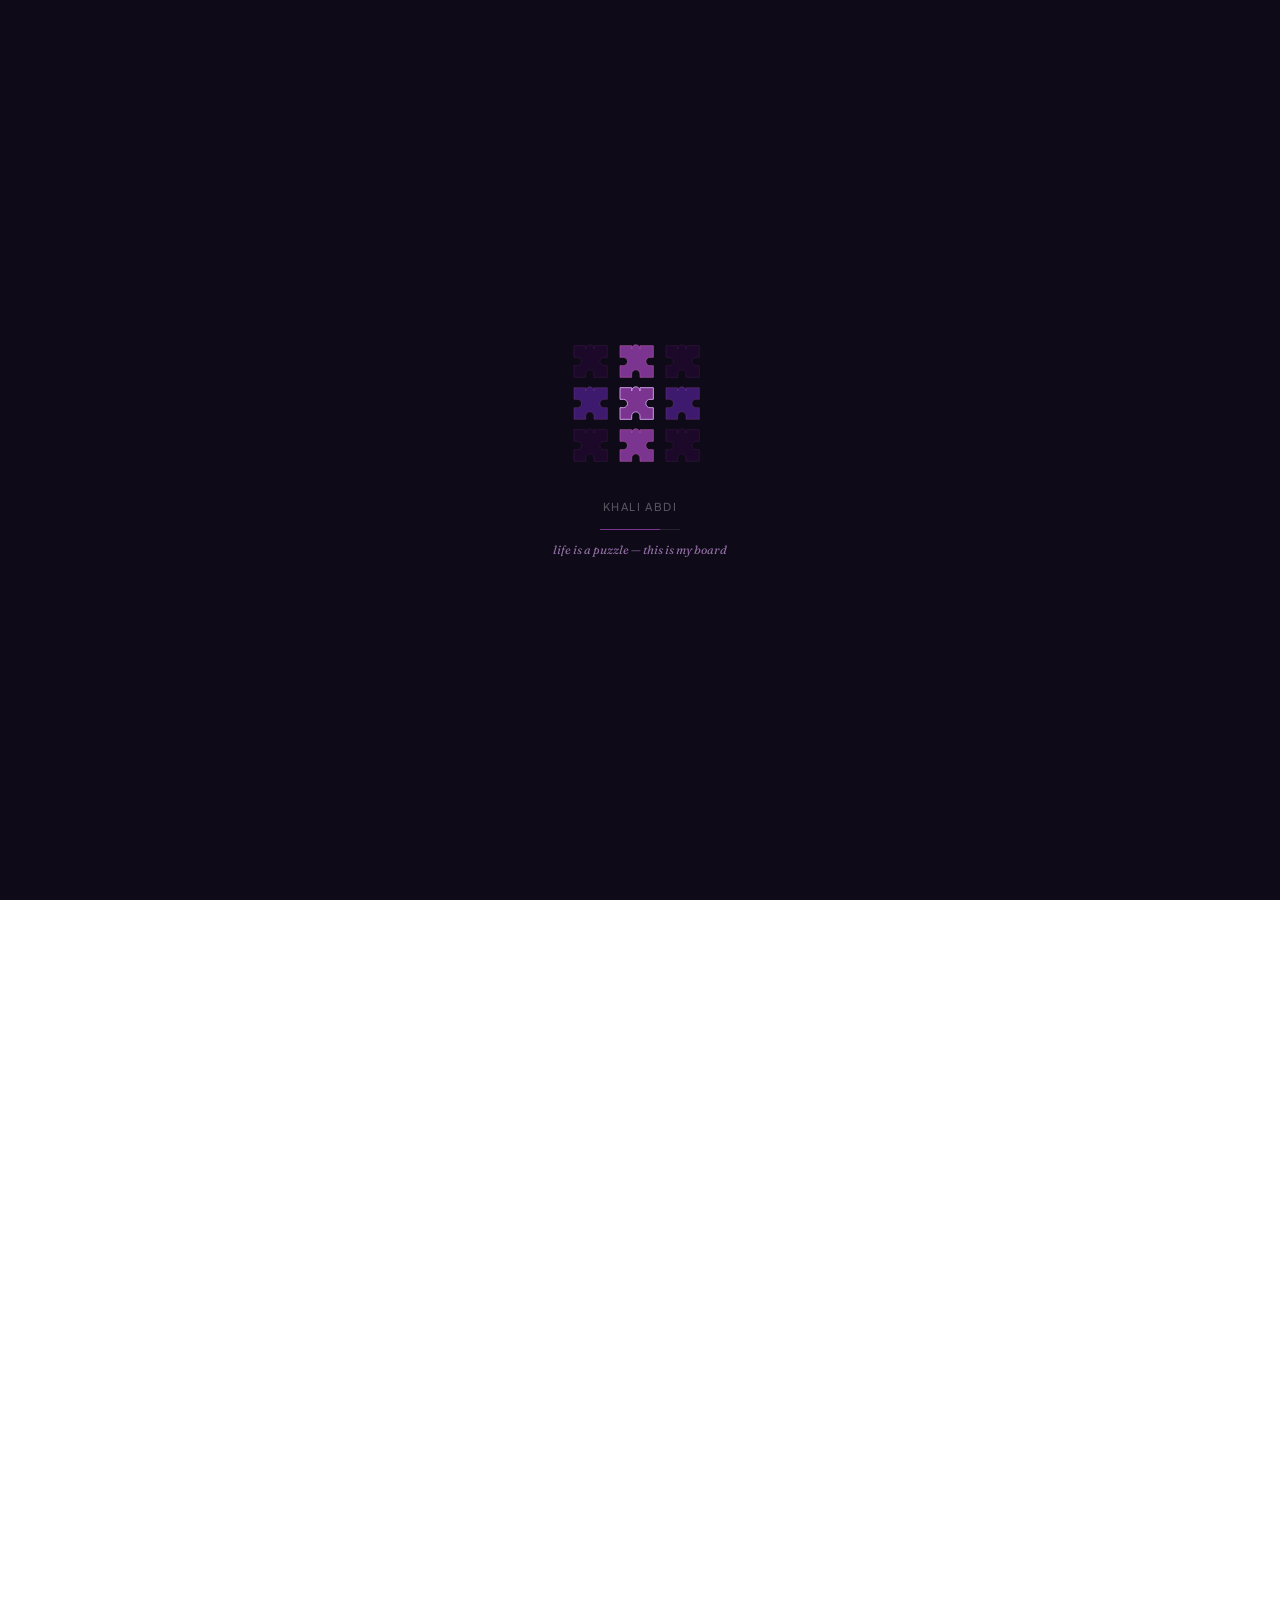
<file: index.html>
<!DOCTYPE html>
<html lang="en">
<head>
  <meta charset="UTF-8" />
  <meta name="viewport" content="width=device-width, initial-scale=1.0" />
  <title>Khali Abdi — Human Factors Researcher</title>
  <meta name="description" content="Khali Abdi is a human factors researcher focused on accessibility and equity in health technology." />
  <link rel="preconnect" href="https://fonts.googleapis.com" />
  <link rel="preconnect" href="https://fonts.gstatic.com" crossorigin />
  <link rel="stylesheet" href="css/style.css" />
</head>
<body>

  <div id="loader">
    <div id="loader-pieces">
      <div class="lp" style="animation-delay:0.0s"><svg viewBox="0 0 52 48" fill="none"><path d="M2 2h14v4a5 5 0 0 1 10 0V2h16v14h-4a5 5 0 0 0 0 10h4v14H26v-4a5 5 0 0 0-10 0v4H2V26h4a5 5 0 0 0 0-10H2Z" fill="#1C0828" stroke="rgba(123,52,144,0.3)" stroke-width="0.8"/></svg></div>
      <div class="lp" style="animation-delay:0.1s"><svg viewBox="0 0 52 48" fill="none"><path d="M2 2h14v4a5 5 0 0 1 10 0V2h16v14h-4a5 5 0 0 0 0 10h4v14H26v-4a5 5 0 0 0-10 0v4H2V26h4a5 5 0 0 0 0-10H2Z" fill="#7B3490" stroke="#A855A0" stroke-width="0.8"/></svg></div>
      <div class="lp" style="animation-delay:0.2s"><svg viewBox="0 0 52 48" fill="none"><path d="M2 2h14v4a5 5 0 0 1 10 0V2h16v14h-4a5 5 0 0 0 0 10h4v14H26v-4a5 5 0 0 0-10 0v4H2V26h4a5 5 0 0 0 0-10H2Z" fill="#1C0828" stroke="rgba(123,52,144,0.3)" stroke-width="0.8"/></svg></div>
      <div class="lp" style="animation-delay:0.3s"><svg viewBox="0 0 52 48" fill="none"><path d="M2 2h14v4a5 5 0 0 1 10 0V2h16v14h-4a5 5 0 0 0 0 10h4v14H26v-4a5 5 0 0 0-10 0v4H2V26h4a5 5 0 0 0 0-10H2Z" fill="#3D1A6E" stroke="rgba(168,85,160,0.4)" stroke-width="0.8"/></svg></div>
      <div class="lp" style="animation-delay:0.4s"><svg viewBox="0 0 52 48" fill="none"><path d="M2 2h14v4a5 5 0 0 1 10 0V2h16v14h-4a5 5 0 0 0 0 10h4v14H26v-4a5 5 0 0 0-10 0v4H2V26h4a5 5 0 0 0 0-10H2Z" fill="#7B3490" stroke="#C89AE0" stroke-width="1.2"/></svg></div>
      <div class="lp" style="animation-delay:0.5s"><svg viewBox="0 0 52 48" fill="none"><path d="M2 2h14v4a5 5 0 0 1 10 0V2h16v14h-4a5 5 0 0 0 0 10h4v14H26v-4a5 5 0 0 0-10 0v4H2V26h4a5 5 0 0 0 0-10H2Z" fill="#3D1A6E" stroke="rgba(168,85,160,0.4)" stroke-width="0.8"/></svg></div>
      <div class="lp" style="animation-delay:0.6s"><svg viewBox="0 0 52 48" fill="none"><path d="M2 2h14v4a5 5 0 0 1 10 0V2h16v14h-4a5 5 0 0 0 0 10h4v14H26v-4a5 5 0 0 0-10 0v4H2V26h4a5 5 0 0 0 0-10H2Z" fill="#1C0828" stroke="rgba(123,52,144,0.3)" stroke-width="0.8"/></svg></div>
      <div class="lp" style="animation-delay:0.7s"><svg viewBox="0 0 52 48" fill="none"><path d="M2 2h14v4a5 5 0 0 1 10 0V2h16v14h-4a5 5 0 0 0 0 10h4v14H26v-4a5 5 0 0 0-10 0v4H2V26h4a5 5 0 0 0 0-10H2Z" fill="#7B3490" stroke="#A855A0" stroke-width="0.8"/></svg></div>
      <div class="lp" style="animation-delay:0.8s"><svg viewBox="0 0 52 48" fill="none"><path d="M2 2h14v4a5 5 0 0 1 10 0V2h16v14h-4a5 5 0 0 0 0 10h4v14H26v-4a5 5 0 0 0-10 0v4H2V26h4a5 5 0 0 0 0-10H2Z" fill="#1C0828" stroke="rgba(123,52,144,0.3)" stroke-width="0.8"/></svg></div>
    </div>
    <div id="loader-name">Khali Abdi</div>
    <div id="loader-bar-wrap"><div id="loader-bar"></div></div>
    <div id="loader-tagline">life is a puzzle — this is my board</div>
  </div>

  <div id="page-body">

    <header id="nav">
      <a href="#top" id="nav-name">Khali Abdi</a>
      <button id="nav-toggle" aria-label="Toggle menu" aria-expanded="false">Menu</button>
      <nav id="nav-links" aria-label="Main navigation">
        <a href="#work" class="nav-link">Work</a>
        <a href="#resume" class="nav-link">Resume</a>
        <a href="#contact" class="nav-link">Contact</a>
      </nav>
    </header>

    <section id="hero" aria-label="Introduction">
      <div id="hero-grid">
        <div id="hero-text">
          <h1 id="hero-title">Hi, I'm Khali.</h1>
          <p class="hero-bio">
            I want to make healthcare more accessible, and use that to change what's possible in someone's
            life. I'm fascinated by why technology built to help so often goes unused, and I want my
            research to shape policy so those solutions can actually reach everyone, no matter where they
            live, what they can read, or what they can afford.
          </p>
          <div id="hero-btns">
            <a href="#work" class="btn-primary">See my work</a>
            <a href="#contact" class="link-quiet">Get in touch</a>
          </div>
        </div>
        <div id="hero-headshot"><img src="assets/khali-headshot.jpg" alt="Khali Abdi headshot" /></div>
      </div>
    </section>

    <section id="work" aria-label="Selected work">
      <h2 class="work-heading">Selected work</h2>
      <p class="work-intro">Three projects that shaped how I think about designing for people under strain.</p>

      <div class="proj-list">

        <a href="case-studies/mea.html" class="proj-row">
          <p class="proj-role">Co-founder &amp; Product Lead</p>
          <h3 class="proj-title">Mea — peer support for postpartum mental health</h3>
          <p class="proj-sub">
            A digital platform pairing peer connection, emotion tracking, and a personalized care guide for
            postpartum parents. Selected for the University of Waterloo's Velocity Summer Incubator; the
            roadmap was shaped by 1,000+ survey views and 20+ interviews with healthcare experts and
            target users.
          </p>
          <div class="proj-tags">
            <span class="tag">Product strategy</span>
            <span class="tag">Customer discovery</span>
            <span class="tag">Digital health</span>
          </div>
        </a>

        <a href="case-studies/hydrogel.html" class="proj-row">
          <p class="proj-role">Final Year Capstone, University of Waterloo</p>
          <h3 class="proj-title">Oxygen-releasing hydrogel for diabetic wounds</h3>
          <p class="proj-sub">
            Designed and fabricated a hydrogel using thiolated gelatin and calcium peroxide to support
            diabetic wound healing. Optimized the formulation through iterative testing and pulse oximetry
            measurements, sustaining roughly 86% peak oxygen levels over several hours.
          </p>
          <div class="proj-tags">
            <span class="tag">Materials design</span>
            <span class="tag">Iterative testing</span>
            <span class="tag">Healthcare</span>
          </div>
        </a>

        <a href="case-studies/syde-548.html" class="proj-row">
          <p class="proj-role">SYDE 548, User Research Portfolio</p>
          <h3 class="proj-title">Redesigning course selection for cognitive load</h3>
          <p class="proj-sub">
            A research portfolio on UWaterloo's engineering course-selection process. Built proto-personas
            for neurodivergent and international students, ran love-letter/break-up-letter and journey-mapping
            sessions, and used heuristic evaluation to trace how a fragmented toolset overwhelms students
            during selection.
          </p>
          <div class="proj-tags">
            <span class="tag">Qualitative research</span>
            <span class="tag">Journey mapping</span>
            <span class="tag">Heuristic evaluation</span>
          </div>
        </a>

      </div>
    </section>

    <section id="resume" aria-label="Resume">
      <div class="resume-head">
        <h2 class="work-heading" style="margin-bottom:0">Resume</h2>
        <a href="assets/khadija-abdi-resume.pdf" class="btn-outline" target="_blank">Download PDF ↓</a>
      </div>

      <div class="resume-block">
        <p class="resume-block-label">Education</p>

        <div class="resume-entry">
          <div class="resume-row">
            <span class="resume-role">MS, Human-Environment Relations — Environmental Psychology and Human Factors</span>
            <span class="resume-dates">May 2028</span>
          </div>
          <p class="resume-org">Cornell University, Ithaca, NY</p>
          <ul class="resume-bullets">
            <li>Research focus: Equity in health sensor design (cross-skin-tone accuracy) and user trust in health technology
            <li>Relevant coursework: Human Factors & Inclusive Design, Applied Ergonomic Methods, Research Methods, AI Embodiment & Design, Quantitative Methods I</li>
          </ul>
        </div>

        <div class="resume-entry">
          <div class="resume-row">
            <span class="resume-role">BASc, Chemical Engineering, Honours, Co-operative Program</span>
            <span class="resume-dates">May 2025</span>
          </div>
          <p class="resume-org">University of Waterloo, Waterloo, ON</p>
          <ul class="resume-bullets">
            <li>Roy Duxbury Award for Leadership (2025); Chemical Engineering 4th Year Design Award (2025); Collective Movement Award for Community Leadership (2025); Engineering Society Leadership Excellence Award (2024)</li>
            <li>Relevant coursework: User Centered Design Methods, Process Data Analysis, Computer Literacy and Programming for Chemical Engineers</li>
          </ul>
        </div>
      </div>

      <div class="resume-block">
        <p class="resume-block-label">Experience</p>

        <div class="resume-entry">
          <div class="resume-row">
            <span class="resume-role">Graduate Research Assistant</span>
            <span class="resume-dates">September 2026 – Present</span>
          </div>
          <p class="resume-org">Design + Augmented Intelligence Lab (DAIL), Cornell University, Ithaca, NY</p>
          <ul class="resume-bullets">
            <li>Joined DAIL to research how older adults navigate and respond to built and virtual environments using AR/VR and biometric sensing.</li>
          </ul>
        </div>

        <div class="resume-entry">
          <div class="resume-row">
            <span class="resume-role">User Experience Researcher</span>
            <span class="resume-dates">Aug 2025 – Present</span>
          </div>
          <p class="resume-org">Allshores Limited, Toronto, ON</p>
          <ul class="resume-bullets">
            <li>Mapped end-to-end workflows for 3 patient and provider audiences, uncovering 10+ pain points that informed feature prioritization for health-related services.</li>
            <li>Collaborated with Insights and Product teams to design and implement 5 feedback collection methods, strengthening alignment across stakeholders.</li>
            <li>Synthesized findings into 5 user personas and early Jobs To Be Done (JTBD) frameworks, delivering strategic insights that guided product roadmap decisions.</li>
          </ul>
        </div>

        <div class="resume-entry">
          <div class="resume-row">
            <span class="resume-role">Co-Founder &amp; Product Lead</span>
            <span class="resume-dates">Oct 2024 – June 2026</span>
          </div>
          <p class="resume-org">Mea (formerly Hera), Waterloo, ON</p>
          <ul class="resume-bullets">
            <li>Built a digital support platform that addresses postpartum mental health through peer connection, emotion tracking, and a personalized care guide.</li>
            <li>Selected for the University of Waterloo's Velocity Summer Incubator, receiving venture funding, mentorship, and dedicated product development support.</li>
            <li>Led customer discovery and product validation through 1,000+ survey views and 20+ interviews with healthcare experts and target users, refining the roadmap through strategic mentorship and early advisor engagement.</li>
          </ul>
        </div>

        <div class="resume-entry">
          <div class="resume-row">
            <span class="resume-role">Associate Product Management Intern</span>
            <span class="resume-dates">Jan 2024 – Aug 2024</span>
          </div>
          <p class="resume-org">The Argus Group, Hamilton, Bermuda</p>
          <ul class="resume-bullets">
            <li>Owned and conducted usability tests with 10 participants, extracting 12 actionable insights that improved the health benefits tool's navigation efficiency by reducing user navigation time by 20%.</li>
            <li>Designed an MVP roadmap, securing $100,000 in funding, streamlining the online booking process and consolidating practice sites.</li>
            <li>Enabled cross-regional executive decision-making by developing a Power BI dashboard visualizing customer insights for 6 user segments, reducing data retrieval time by 40%.</li>
            <li>Addressed customer concerns regarding rising insurance premiums by optimizing digital channels, increasing user satisfaction by 5% as measured by CSAT scores.</li>
          </ul>
        </div>

        <div class="resume-entry">
          <div class="resume-row">
            <span class="resume-role">Innovation Consultant Intern</span>
            <span class="resume-dates">Jan 2023 – Apr 2023</span>
          </div>
          <p class="resume-org">The Argus Group, Hamilton, Bermuda</p>
          <ul class="resume-bullets">
            <li>Conducted 20+ user interviews and 5 audience surveys to identify service lifecycle gaps, leading to an MVP that improved customer retention by 10%.</li>
            <li>Championed a digital tools audit to determine their role in shaping the comprehensive experience management capability; conducted 20+ interviews and evaluated 80+ tools.</li>
            <li>Demonstrated data triangulation by synthesizing surveys, interviews, and observations to analyze CSAT and NPS metrics, providing actionable insights to 35 stakeholders to inform planning for the next fiscal year.</li>
          </ul>
        </div>

        <div class="resume-entry">
          <div class="resume-row">
            <span class="resume-role">Software Engineering Research Assistant</span>
            <span class="resume-dates">May 2022 – Aug 2022</span>
          </div>
          <p class="resume-org">Healthcare Systems RA Inc., Waterloo, ON</p>
          <ul class="resume-bullets">
            <li>Developed 50+ UX/UI pages weekly in Figma, accelerating project kickoff timelines by 15% by incorporating real-time user feedback.</li>
            <li>Created the frontend of CCUS Connect using ReactJS, enabling Canadian industry leaders to track carbon emissions, which supported funding applications for sustainable tax credits.</li>
            <li>Conducted market research on 15+ high-emission companies, shaping a prioritized feature list that increased platform adoption rates by 20%.</li>
          </ul>
        </div>
      </div>

      <div class="resume-block">
        <p class="resume-block-label">Leadership</p>

        <div class="resume-entry">
          <div class="resume-row">
            <span class="resume-role">President</span>
            <span class="resume-dates">Apr 2022 – Jun 2025</span>
          </div>
          <p class="resume-org">National Society of Black Engineers, UWaterloo Chapter, Waterloo, ON</p>
          <ul class="resume-bullets">
            <li>Led chapter mentorship and tutoring initiatives, providing academic support to first and second-year engineering students and partnering with STEMpowered and local high schools to tutor Grade 11 and 12 students in STEM subjects.</li>
            <li>Managed a cross-functional team of 11 executives, growing chapter membership by 30% and strengthening strategic presence within the engineering faculty.</li>
            <li>Secured over $15,000 in sponsorships with industry partners like Google, Bloomberg, NASDAQ, and McKinsey to create events that benefited both the company and chapter objectives.</li>
          </ul>
        </div>
      </div>

      <div class="resume-block" style="margin-bottom:0">
        <p class="resume-block-label">Projects</p>

        <div class="resume-entry">
          <div class="resume-row">
            <span class="resume-role">Oxygen-Releasing Hydrogel for Diabetic Wounds — Final Year Capstone</span>
            <span class="resume-dates">Apr 2025</span>
          </div>
          <ul class="resume-bullets">
            <li>Designed and fabricated an oxygen-releasing hydrogel for diabetic wound healing using thiolated gelatin and calcium peroxide.</li>
            <li>Optimized formulation through iterative testing and pulse oximetry measurements, achieving ~86% peak oxygen levels sustained over several hours.</li>
          </ul>
        </div>

        <div class="resume-entry">
          <div class="resume-row">
            <span class="resume-role">Ava — Recipient, $8,000 Product Scholarship</span>
            <span class="resume-dates">Nov 2023</span>
          </div>
          <ul class="resume-bullets">
            <li>Led the design and development of Ava, a productivity assistant tackling burnout in demanding academic programs, with a functional prototype showcased in presentations and PRDs.</li>
            <li>Conducted 15+ interviews and analyzed 50+ surveys to validate features and refine the design strategy for students.</li>
          </ul>
        </div>
      </div>
    </section>

    <section id="life" aria-label="Beyond work">
      <p class="work-heading" style="margin-bottom:4px">Beyond work</p>
      <p class="work-intro">A few stops from the 6 countries so far, on the way to 15 before 30.</p>
      <div id="life-strip">
        <div class="life-photo"><img src="assets/travel-1.jpg" alt="Travel photo" /></div>
        <div class="life-photo"><img src="assets/travel-2.jpg" alt="Travel photo" /></div>
        <div class="life-photo"><img src="assets/travel-3.jpg" alt="Travel photo" /></div>
        <div class="life-photo"><img src="assets/travel-4.jpg" alt="Travel photo" /></div>
        <div class="life-photo"><img src="assets/travel-5.jpg" alt="Travel photo" /></div>
      </div>
    </section>

    <footer id="contact" aria-label="Contact">
      <div class="contact-inner">
        <h2 class="contact-heading">Open to human factors research and engineering roles.</h2>
        <div class="contact-links">
          <a href="mailto:ka585@cornell.edu" class="contact-link">ka585@cornell.edu</a>
          <a href="https://www.linkedin.com/in/khali-abdi/" class="contact-link" target="_blank" rel="noopener">LinkedIn</a>
          <a href="assets/khadija-abdi-resume.pdf" class="contact-link" target="_blank">Resume</a>
        </div>
        <p class="contact-sub">Cornell MS Human-Environment Relations, Fall 2026.</p>
      </div>
    </footer>

  </div><!-- /#page-body -->

  <script src="js/main.js"></script>
</body>
</html>
</file>
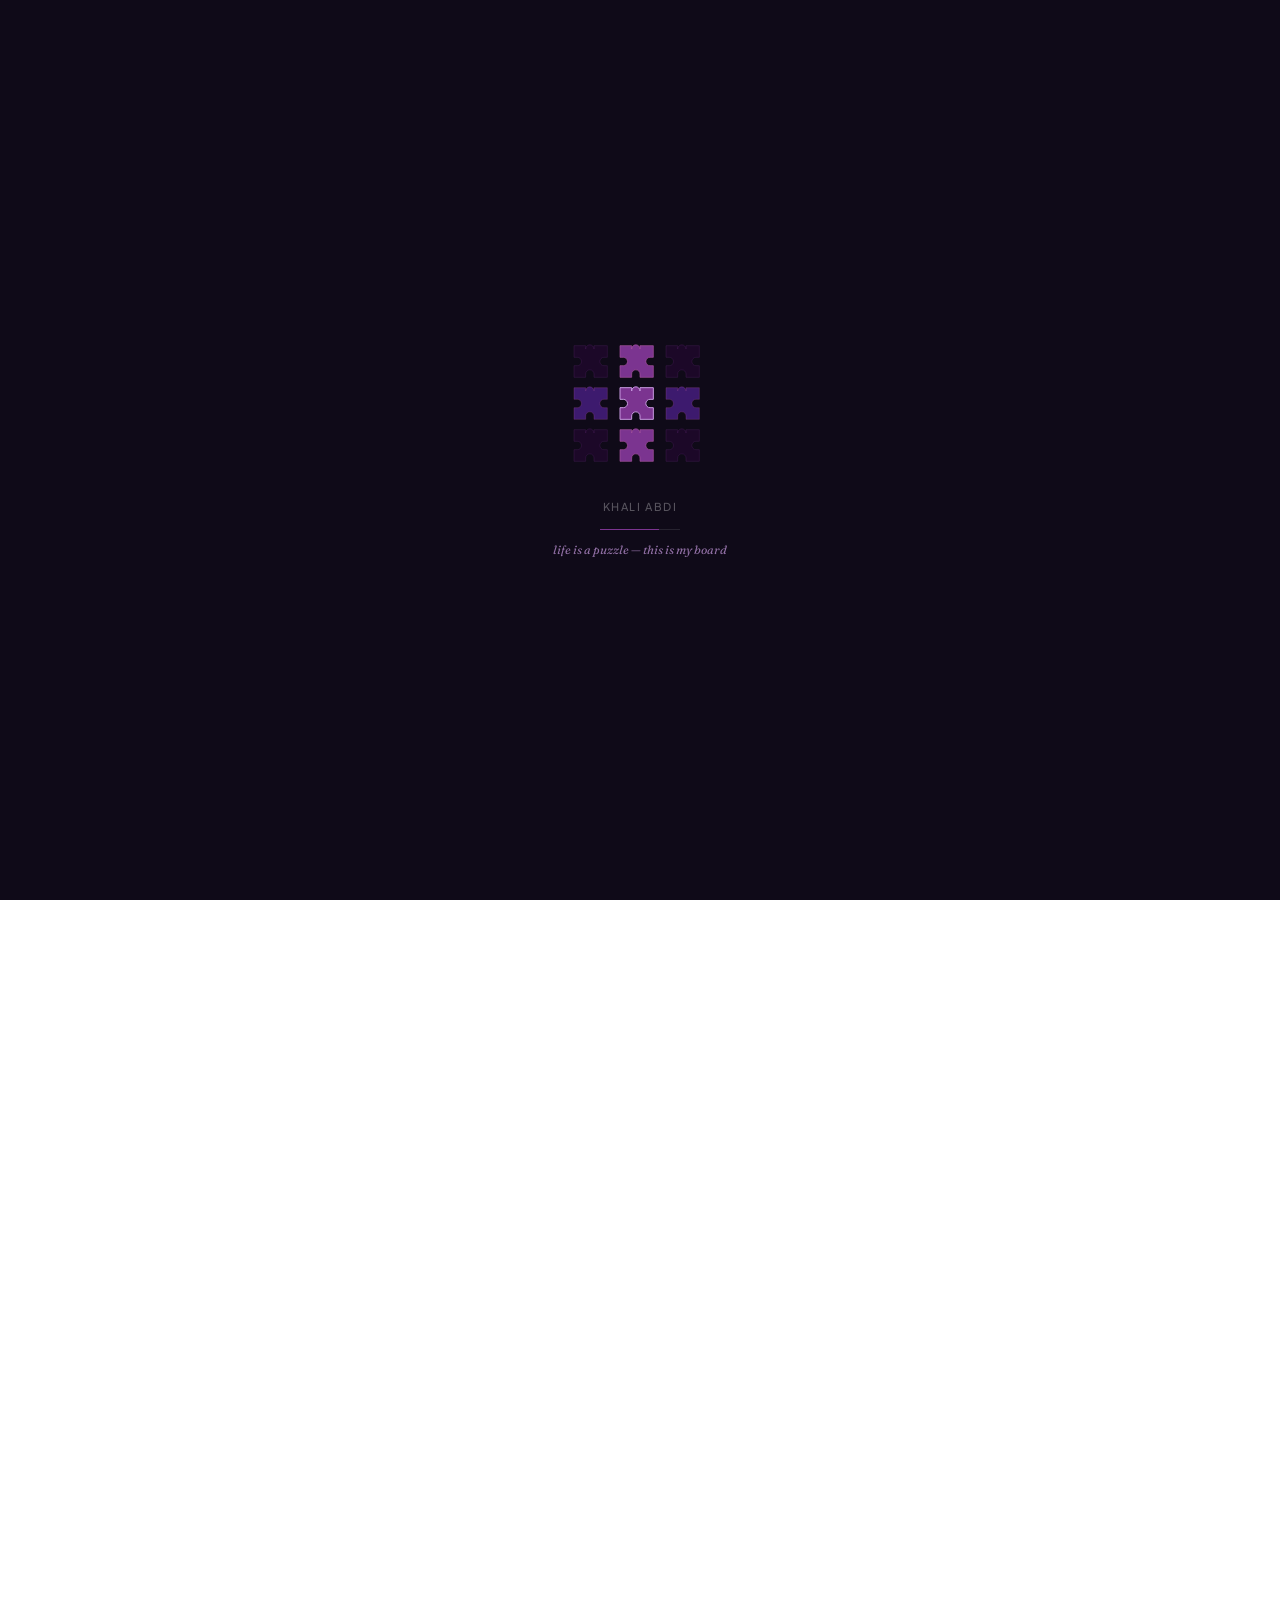
<file: case-studies/hydrogel.html>
<!DOCTYPE html>
<html lang="en">
<head>
  <meta charset="UTF-8" />
  <meta name="viewport" content="width=device-width, initial-scale=1.0" />
  <title>Oxygen-Generating Hydrogels for Diabetic Wound Care — Khali Abdi</title>
  <meta name="description" content="A chemical engineering capstone designing an oxygen-releasing hydrogel to treat diabetic wounds." />
  <link rel="preconnect" href="https://fonts.googleapis.com" />
  <link rel="preconnect" href="https://fonts.gstatic.com" crossorigin />
  <link rel="stylesheet" href="../css/style.css" />
</head>
<body>

  <div id="loader">
    <div id="loader-pieces">
      <div class="lp" style="animation-delay:0.0s"><svg viewBox="0 0 52 48" fill="none"><path d="M2 2h14v4a5 5 0 0 1 10 0V2h16v14h-4a5 5 0 0 0 0 10h4v14H26v-4a5 5 0 0 0-10 0v4H2V26h4a5 5 0 0 0 0-10H2Z" fill="#1C0828" stroke="rgba(123,52,144,0.3)" stroke-width="0.8"/></svg></div>
      <div class="lp" style="animation-delay:0.1s"><svg viewBox="0 0 52 48" fill="none"><path d="M2 2h14v4a5 5 0 0 1 10 0V2h16v14h-4a5 5 0 0 0 0 10h4v14H26v-4a5 5 0 0 0-10 0v4H2V26h4a5 5 0 0 0 0-10H2Z" fill="#7B3490" stroke="#A855A0" stroke-width="0.8"/></svg></div>
      <div class="lp" style="animation-delay:0.2s"><svg viewBox="0 0 52 48" fill="none"><path d="M2 2h14v4a5 5 0 0 1 10 0V2h16v14h-4a5 5 0 0 0 0 10h4v14H26v-4a5 5 0 0 0-10 0v4H2V26h4a5 5 0 0 0 0-10H2Z" fill="#1C0828" stroke="rgba(123,52,144,0.3)" stroke-width="0.8"/></svg></div>
      <div class="lp" style="animation-delay:0.3s"><svg viewBox="0 0 52 48" fill="none"><path d="M2 2h14v4a5 5 0 0 1 10 0V2h16v14h-4a5 5 0 0 0 0 10h4v14H26v-4a5 5 0 0 0-10 0v4H2V26h4a5 5 0 0 0 0-10H2Z" fill="#3D1A6E" stroke="rgba(168,85,160,0.4)" stroke-width="0.8"/></svg></div>
      <div class="lp" style="animation-delay:0.4s"><svg viewBox="0 0 52 48" fill="none"><path d="M2 2h14v4a5 5 0 0 1 10 0V2h16v14h-4a5 5 0 0 0 0 10h4v14H26v-4a5 5 0 0 0-10 0v4H2V26h4a5 5 0 0 0 0-10H2Z" fill="#7B3490" stroke="#C89AE0" stroke-width="1.2"/></svg></div>
      <div class="lp" style="animation-delay:0.5s"><svg viewBox="0 0 52 48" fill="none"><path d="M2 2h14v4a5 5 0 0 1 10 0V2h16v14h-4a5 5 0 0 0 0 10h4v14H26v-4a5 5 0 0 0-10 0v4H2V26h4a5 5 0 0 0 0-10H2Z" fill="#3D1A6E" stroke="rgba(168,85,160,0.4)" stroke-width="0.8"/></svg></div>
      <div class="lp" style="animation-delay:0.6s"><svg viewBox="0 0 52 48" fill="none"><path d="M2 2h14v4a5 5 0 0 1 10 0V2h16v14h-4a5 5 0 0 0 0 10h4v14H26v-4a5 5 0 0 0-10 0v4H2V26h4a5 5 0 0 0 0-10H2Z" fill="#1C0828" stroke="rgba(123,52,144,0.3)" stroke-width="0.8"/></svg></div>
      <div class="lp" style="animation-delay:0.7s"><svg viewBox="0 0 52 48" fill="none"><path d="M2 2h14v4a5 5 0 0 1 10 0V2h16v14h-4a5 5 0 0 0 0 10h4v14H26v-4a5 5 0 0 0-10 0v4H2V26h4a5 5 0 0 0 0-10H2Z" fill="#7B3490" stroke="#A855A0" stroke-width="0.8"/></svg></div>
      <div class="lp" style="animation-delay:0.8s"><svg viewBox="0 0 52 48" fill="none"><path d="M2 2h14v4a5 5 0 0 1 10 0V2h16v14h-4a5 5 0 0 0 0 10h4v14H26v-4a5 5 0 0 0-10 0v4H2V26h4a5 5 0 0 0 0-10H2Z" fill="#1C0828" stroke="rgba(123,52,144,0.3)" stroke-width="0.8"/></svg></div>
    </div>
    <div id="loader-name">Khali Abdi</div>
    <div id="loader-bar-wrap"><div id="loader-bar"></div></div>
    <div id="loader-tagline">life is a puzzle — this is my board</div>
  </div>

  <div id="page-body">

    <header id="nav">
      <a href="../index.html" id="nav-name">Khali Abdi</a>
      <button id="nav-toggle" aria-label="Toggle menu" aria-expanded="false">Menu</button>
      <nav id="nav-links" aria-label="Main navigation">
        <a href="../index.html#work" class="nav-link">Work</a>
        <a href="../index.html#resume" class="nav-link">Resume</a>
        <a href="../index.html#contact" class="nav-link">Contact</a>
      </nav>
    </header>

    <section id="cs-hero" aria-label="Case study introduction">
      <a href="../index.html#work" class="cs-back">← Back to work</a>
      <p class="cs-eyebrow">Final Year Capstone · Department of Chemical Engineering, University of Waterloo</p>
      <h1 class="cs-title">Oxygen-Generating Hydrogels for Diabetic Wound Care</h1>
      <p class="cs-lead">
        Diabetic wounds heal slowly and get infected easily, largely because poor circulation starves the
        tissue of oxygen. This project designed a hydrogel that generates its own oxygen at the wound site. It is sustained, controlled, and affordable enough to actually reach the patients who need it most.
      </p>

      <div class="cs-meta-row">
        <div class="cs-meta-item">
          <div class="cs-meta-k">My role</div>
          <div class="cs-meta-v">Project Manager &amp; Researcher</div>
        </div>
        <div class="cs-meta-item">
          <div class="cs-meta-k">Team</div>
          <div class="cs-meta-v">4 chemical engineering students</div>
        </div>
        <div class="cs-meta-item">
          <div class="cs-meta-k">Supervisors</div>
          <div class="cs-meta-v">Marc Aucoin, Hamed Shahsavan</div>
        </div>
        <div class="cs-meta-item">
          <div class="cs-meta-k">Submitted</div>
          <div class="cs-meta-v">April 2025</div>
        </div>
      </div>
    </section>

    <div id="cs-body">

      <div class="cs-section">
        <p class="cs-section-k">The problem</p>
        <h2 class="cs-section-h">Hypoxia is the reason diabetic wounds don't close</h2>
        <p class="cs-section-p">
          Diabetic patients have poor circulation, which starves wound tissue of oxygen — and oxygen is
          essential for collagen production, tissue repair, and immune defense. Existing treatments like
          hyperbaric oxygen therapy only offer a temporary rise in oxygen pressure and carry real risks:
          barotrauma, oxygen toxicity, and seizures. Nearly 15% of Medicare beneficiaries present with a
          wound or infection, and diabetic infections cost the U.S. system $96.8 billion in a single year. We
          set out to design a hydrogel that generates oxygen continuously, locally, and safely at the wound
          site itself.
        </p>
      </div>

      <div class="cs-section">
        <p class="cs-section-k">Design criteria</p>
        <h2 class="cs-section-h">Five criteria the solution had to satisfy</h2>
        <table class="cs-theme-table">
          <tr><th>Criterion</th><th>Target</th></tr>
          <tr><td>Oxygen release</td><td>20–30 mg/L/day, sustained for 48+ hours</td></tr>
          <tr><td>Biocompatibility</td><td>Low cytotoxicity in in-vitro viability assays</td></tr>
          <tr><td>Wound healing efficacy</td><td>25% reduction in healing time vs. traditional treatment</td></tr>
          <tr><td>Moisture retention</td><td>≥80% of initial moisture retained over 24 hours</td></tr>
          <tr><td>Infection prevention</td><td>90% reduction in bacterial growth</td></tr>
        </table>
        <p class="cs-section-p" style="margin-top:20px">
          On top of these, the solution had to stay under $10/unit to produce, remain stable for 6+ months
          in standard storage, and meet ISO 10993 biocompatibility standards — accessibility and cost were
          design constraints from day one, not an afterthought.
        </p>
      </div>

      <div class="cs-section">
        <p class="cs-section-k">The design</p>
        <h2 class="cs-section-h">Thiolated gelatin, PEGDA, and calcium peroxide</h2>
        <p class="cs-section-p">
          The hydrogel matrix combines thiolated gelatin (GtnSH) with polyethylene glycol diacrylate
          (PEGDA), crosslinked under UV light via Michael addition between the gelatin's thiol groups and
          PEGDA's acrylate groups. Calcium peroxide (CaO₂) is embedded as the oxygen source: on contact
          with moisture, it decomposes into hydrogen peroxide and then, via catalase, into oxygen and water.
          Catalase does double duty here, and without it, the hydrogen peroxide byproduct would be
          cytotoxic to the wound tissue we're trying to heal.
        </p>
        <p class="cs-section-p">
          We tested three CaO₂ concentrations (0.25, 0.5, 0.75 wt%) and capped the upper bound at 0.75%
          specifically to stay under the cytotoxic threshold of 50 mg/L while still hitting therapeutic oxygen
          levels.
        </p>
      </div>

      <div class="cs-section">
        <p class="cs-section-k">Results</p>
        <h2 class="cs-section-h">0.75 wt% CaO₂ was the sweet spot</h2>
        <table class="cs-theme-table">
          <tr><th>Measure</th><th>Result</th></tr>
          <tr><td>Peak dissolved oxygen</td><td>~86%, sustained over several hours in a cyclical release pattern</td></tr>
          <tr><td>Storage modulus (G')</td><td>1075 Pa — mechanically stable under wound-site deformation</td></tr>
          <tr><td>Loss modulus (G'')</td><td>153.6 Pa</td></tr>
          <tr><td>FTIR</td><td>Confirmed successful thiolation (S–H stretching, 2550–2600 cm⁻¹), no disruption to gelatin structure</td></tr>
          <tr><td>Cost per patch</td><td>$0.55 (1 cm²) to $8.80 (16 cm²)</td></tr>
        </table>
        <p class="cs-section-p" style="margin-top:20px">
          Control comparisons made the case clearly: CaO₂ alone in solution spikes and stabilizes fast, with
          no sustained release. It's the hydrogel matrix that turns a fast uncontrolled reaction into the slow,
          cyclical release a wound actually needs. The structure isn't incidental; it's the mechanism.
        </p>
      </div>

      <div class="cs-section">
        <p class="cs-section-k">Recognition</p>
        <h2 class="cs-section-h">Departmental Award, Chemical Engineering Capstone Symposium</h2>
        <p class="cs-section-p">
          The project won a Departmental Award at Waterloo's 2025 Capstone Design Symposium, one of six
          winning teams that year. What stuck with the team most was talking to stakeholders who each had
          a personal connection to diabetes, which is what pushed the group to keep refining the formulation
          rather than stop at "good enough."
        </p>
        <p class="cs-section-p">
          <a href="https://uwaterloo.ca/chemical-engineering/news/catalysts-future-showcasing-innovation-chemical-engineering" class="link-quiet" target="_blank" rel="noopener">Read the department's writeup →</a>
        </p>
      </div>

      <div class="cs-section cs-section-split">
        <div>
          <p class="cs-section-k">Impact</p>
          <h2 class="cs-section-h">Designed to be affordable, not just effective</h2>
          <p class="cs-section-p">
            A patch this cheap, as low as $0.55, is the difference between a solution that works in a lab and
            one that reaches patients in low-resource settings. The project was framed against four UN
            Sustainability Goals: good health and well-being, industry and innovation, reduced inequalities,
            and responsible production, with an explicit north star of equitable access for underserved
            communities. Every material choice (biodegradable gelatin, non-toxic CaO₂ byproducts,
            mild-temperature synthesis) was also picked to keep the environmental footprint small.
          </p>
        </div>
        <div class="cs-photo cs-split-photo"><img src="../assets/hydrogel-photo-2.jpg" alt="Hydrogel lab work" /></div>
      </div>

      <div class="cs-section">
        <p class="cs-section-k">My role</p>
        <h2 class="cs-section-h">Project manager, not just a lab hand</h2>
        <p class="cs-section-p">
          I defined the project scope and success metrics, identified key stakeholders, and ran weekly team
          and supervisor meetings to keep four people and two labs' worth of testing on schedule. On the
          research side, I led the literature review on existing oxygen-generating hydrogels to identify where
          they fell short against our criteria, and I led the impact analysis — translating lab results into the
          social, economic, and sustainability case for why this matters outside the lab.
        </p>
      </div>

      <div class="cs-section">
        <p class="cs-section-k">Photos</p>
        <h2 class="cs-section-h">From the lab to the symposium floor</h2>
        <p class="cs-section-p">
          Add your own photos here — the poster session, the team.
        </p>
        <div class="cs-gallery">
          <div class="cs-photo"><img src="../assets/hydrogel-photo-1.jpg" alt="Khali at the capstone poster session" /></div>
          <div class="cs-photo"><img src="../assets/hydrogel-photo-3.jpg" alt="Capstone team" /></div>
        </div>
      </div>

      <div class="cs-section">
        <p class="cs-section-k">Full documentation</p>
        <h2 class="cs-section-h">Symposium poster</h2>
        <p class="cs-section-p">
          The poster covers the design, methodology, and results in one view.
        </p>
        <div class="cs-downloads">
          <a href="../assets/hydrogel-poster.pdf" class="btn-outline" target="_blank">Symposium poster ↓</a>
        </div>
      </div>

    </div>

    <footer id="contact" aria-label="Contact">
      <div class="contact-inner">
        <h2 class="contact-heading">Open to human factors research and engineering roles.</h2>
        <div class="contact-links">
          <a href="mailto:ka585@cornell.edu" class="contact-link">ka585@cornell.edu</a>
          <a href="https://www.linkedin.com/in/khali-abdi/" class="contact-link" target="_blank" rel="noopener">LinkedIn</a>
          <a href="../assets/khadija-abdi-resume.pdf" class="contact-link" target="_blank">Resume</a>
        </div>
        <p class="contact-sub">Cornell MS Human-Environment Relations, Fall 2026.</p>
      </div>
    </footer>

  </div><!-- /#page-body -->

  <script src="../js/main.js"></script>
</body>
</html>
</file>
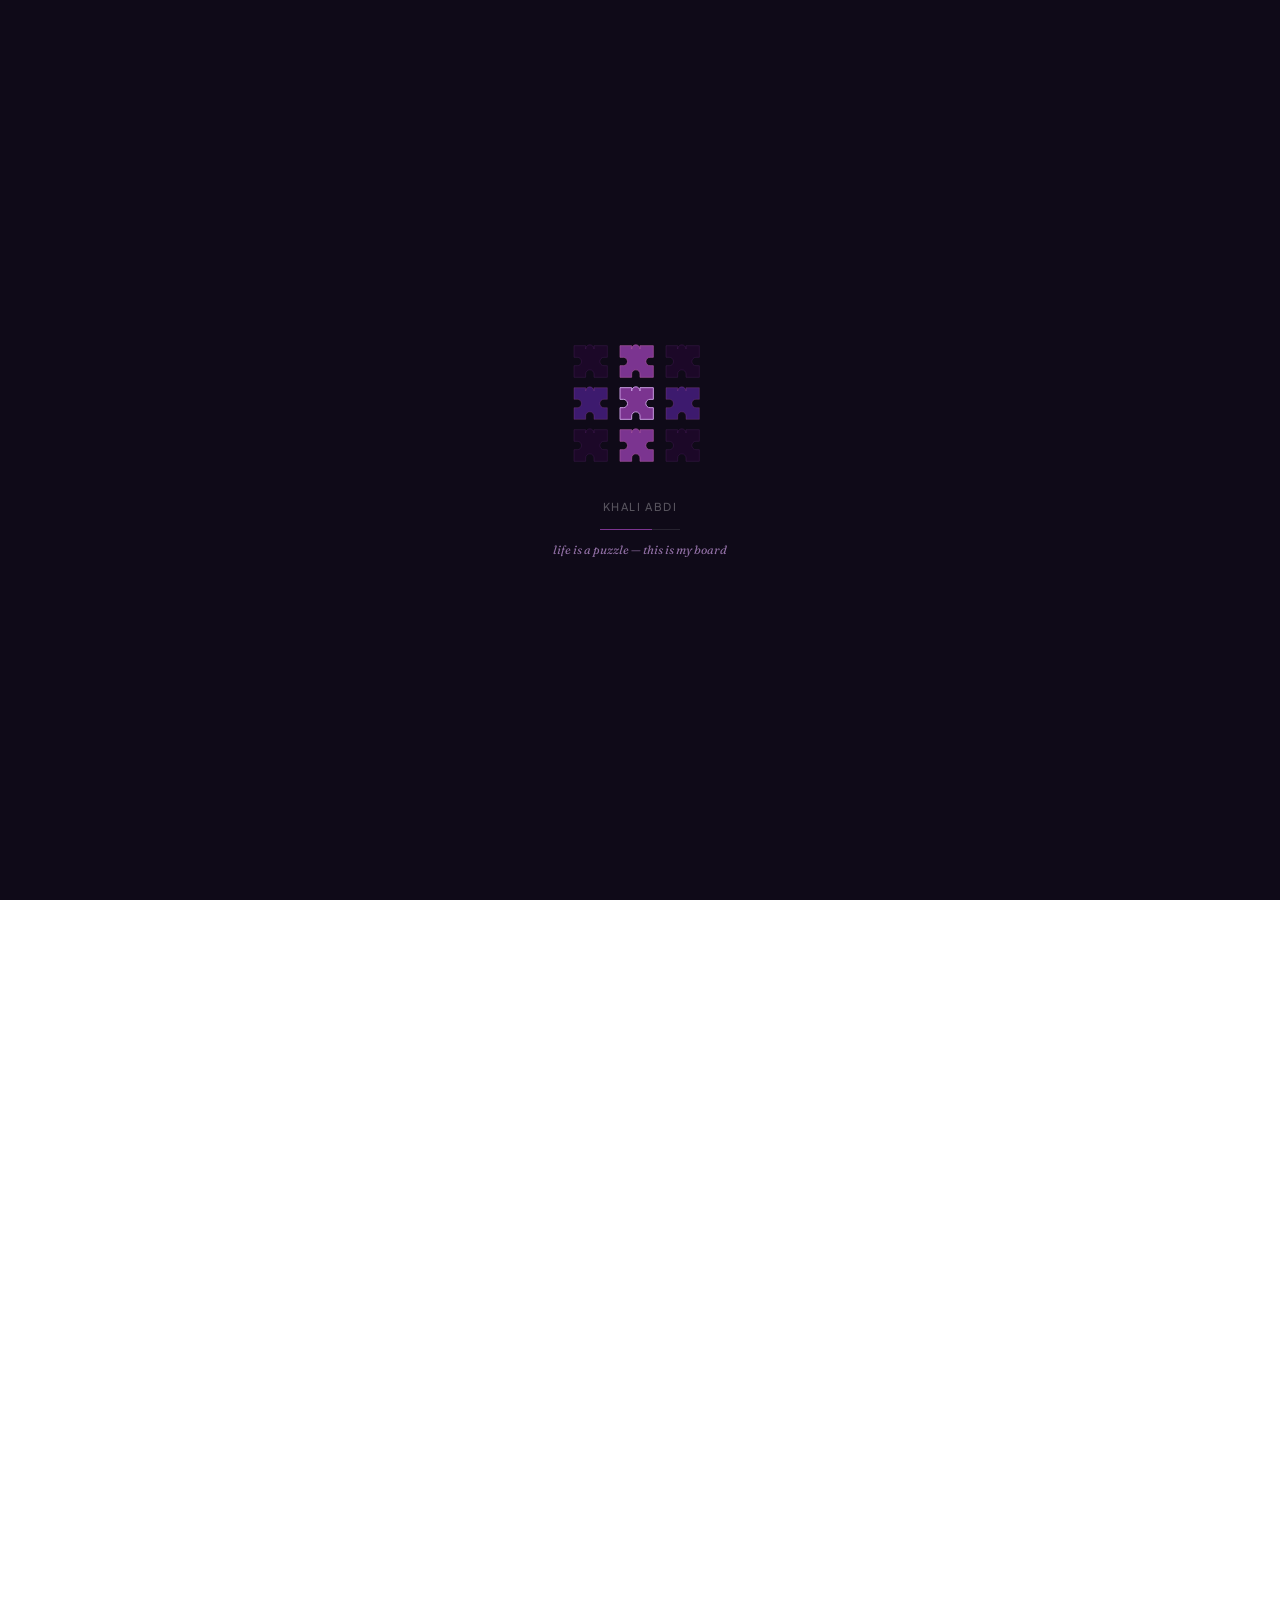
<file: case-studies/mea.html>
<!DOCTYPE html>
<html lang="en">
<head>
  <meta charset="UTF-8" />
  <meta name="viewport" content="width=device-width, initial-scale=1.0" />
  <title>Mea — Peer Support for Postpartum Mental Health — Khali Abdi</title>
  <meta name="description" content="Mea is a digital platform addressing postpartum mental health through community, emotional tracking, and education." />
  <link rel="preconnect" href="https://fonts.googleapis.com" />
  <link rel="preconnect" href="https://fonts.gstatic.com" crossorigin />
  <link rel="stylesheet" href="../css/style.css" />
</head>
<body>

  <div id="loader">
    <div id="loader-pieces">
      <div class="lp" style="animation-delay:0.0s"><svg viewBox="0 0 52 48" fill="none"><path d="M2 2h14v4a5 5 0 0 1 10 0V2h16v14h-4a5 5 0 0 0 0 10h4v14H26v-4a5 5 0 0 0-10 0v4H2V26h4a5 5 0 0 0 0-10H2Z" fill="#1C0828" stroke="rgba(123,52,144,0.3)" stroke-width="0.8"/></svg></div>
      <div class="lp" style="animation-delay:0.1s"><svg viewBox="0 0 52 48" fill="none"><path d="M2 2h14v4a5 5 0 0 1 10 0V2h16v14h-4a5 5 0 0 0 0 10h4v14H26v-4a5 5 0 0 0-10 0v4H2V26h4a5 5 0 0 0 0-10H2Z" fill="#7B3490" stroke="#A855A0" stroke-width="0.8"/></svg></div>
      <div class="lp" style="animation-delay:0.2s"><svg viewBox="0 0 52 48" fill="none"><path d="M2 2h14v4a5 5 0 0 1 10 0V2h16v14h-4a5 5 0 0 0 0 10h4v14H26v-4a5 5 0 0 0-10 0v4H2V26h4a5 5 0 0 0 0-10H2Z" fill="#1C0828" stroke="rgba(123,52,144,0.3)" stroke-width="0.8"/></svg></div>
      <div class="lp" style="animation-delay:0.3s"><svg viewBox="0 0 52 48" fill="none"><path d="M2 2h14v4a5 5 0 0 1 10 0V2h16v14h-4a5 5 0 0 0 0 10h4v14H26v-4a5 5 0 0 0-10 0v4H2V26h4a5 5 0 0 0 0-10H2Z" fill="#3D1A6E" stroke="rgba(168,85,160,0.4)" stroke-width="0.8"/></svg></div>
      <div class="lp" style="animation-delay:0.4s"><svg viewBox="0 0 52 48" fill="none"><path d="M2 2h14v4a5 5 0 0 1 10 0V2h16v14h-4a5 5 0 0 0 0 10h4v14H26v-4a5 5 0 0 0-10 0v4H2V26h4a5 5 0 0 0 0-10H2Z" fill="#7B3490" stroke="#C89AE0" stroke-width="1.2"/></svg></div>
      <div class="lp" style="animation-delay:0.5s"><svg viewBox="0 0 52 48" fill="none"><path d="M2 2h14v4a5 5 0 0 1 10 0V2h16v14h-4a5 5 0 0 0 0 10h4v14H26v-4a5 5 0 0 0-10 0v4H2V26h4a5 5 0 0 0 0-10H2Z" fill="#3D1A6E" stroke="rgba(168,85,160,0.4)" stroke-width="0.8"/></svg></div>
      <div class="lp" style="animation-delay:0.6s"><svg viewBox="0 0 52 48" fill="none"><path d="M2 2h14v4a5 5 0 0 1 10 0V2h16v14h-4a5 5 0 0 0 0 10h4v14H26v-4a5 5 0 0 0-10 0v4H2V26h4a5 5 0 0 0 0-10H2Z" fill="#1C0828" stroke="rgba(123,52,144,0.3)" stroke-width="0.8"/></svg></div>
      <div class="lp" style="animation-delay:0.7s"><svg viewBox="0 0 52 48" fill="none"><path d="M2 2h14v4a5 5 0 0 1 10 0V2h16v14h-4a5 5 0 0 0 0 10h4v14H26v-4a5 5 0 0 0-10 0v4H2V26h4a5 5 0 0 0 0-10H2Z" fill="#7B3490" stroke="#A855A0" stroke-width="0.8"/></svg></div>
      <div class="lp" style="animation-delay:0.8s"><svg viewBox="0 0 52 48" fill="none"><path d="M2 2h14v4a5 5 0 0 1 10 0V2h16v14h-4a5 5 0 0 0 0 10h4v14H26v-4a5 5 0 0 0-10 0v4H2V26h4a5 5 0 0 0 0-10H2Z" fill="#1C0828" stroke="rgba(123,52,144,0.3)" stroke-width="0.8"/></svg></div>
    </div>
    <div id="loader-name">Khali Abdi</div>
    <div id="loader-bar-wrap"><div id="loader-bar"></div></div>
    <div id="loader-tagline">life is a puzzle — this is my board</div>
  </div>

  <div id="page-body">

    <header id="nav">
      <a href="../index.html" id="nav-name">Khali Abdi</a>
      <button id="nav-toggle" aria-label="Toggle menu" aria-expanded="false">Menu</button>
      <nav id="nav-links" aria-label="Main navigation">
        <a href="../index.html#work" class="nav-link">Work</a>
        <a href="../index.html#resume" class="nav-link">Resume</a>
        <a href="../index.html#contact" class="nav-link">Contact</a>
      </nav>
    </header>

    <section id="cs-hero" aria-label="Case study introduction">
      <a href="../index.html#work" class="cs-back">← Back to work</a>
      <p class="cs-eyebrow">Co-founder &amp; Product Lead · University of Waterloo Velocity Summer Incubator</p>
      <h1 class="cs-title">Mea — peer support for postpartum mental health</h1>
      <p class="cs-lead">
        Postpartum mental health support is fragmented: therapy has a waitlist, peer support lives in
        scattered Facebook groups, and nobody's tracking how a parent is actually doing day to day. Mea
        (formerly Hera) brings community, emotional tracking, and education into one platform built around
        how postpartum parents actually move through their day.
      </p>

      <div class="cs-meta-row">
        <div class="cs-meta-item">
          <div class="cs-meta-k">My role</div>
          <div class="cs-meta-v">Product &amp; Experience Lead</div>
        </div>
        <div class="cs-meta-item">
          <div class="cs-meta-k">Team</div>
          <div class="cs-meta-v">4 co-founders</div>
        </div>
        <div class="cs-meta-item">
          <div class="cs-meta-k">Stage</div>
          <div class="cs-meta-v">Velocity Summer Incubator</div>
        </div>
        <div class="cs-meta-item">
          <div class="cs-meta-k">Validation</div>
          <div class="cs-meta-v">20+ stakeholder interviews</div>
        </div>
      </div>
    </section>

    <div id="cs-body">

      <div class="cs-section">
        <p class="cs-section-k">The problem</p>
        <h2 class="cs-section-h">Postpartum support is scattered across tools that weren't built for it</h2>
        <p class="cs-section-p">
          New parents are handed a mental health screening at their six-week checkup and then largely left
          to figure out the rest on their own. Therapy access is slow and expensive, peer support lives in
          unmoderated Facebook groups, and there's no consistent way to track how someone is actually doing
          between appointments. The maternal mental health market reflects the scale of the gap: valued at
          $6.2B globally in 2022, projected to reach $45.7B by 2030, with the digital slice alone growing from
          $2.59B to $9.53B over the same period.
        </p>
      </div>

      <div class="cs-section">
        <p class="cs-section-k">The solution</p>
        <h2 class="cs-section-h">Three pillars: community, tracking, education</h2>
        <p class="cs-section-p">
          Mea is built around daily emotion tracking and journaling so patterns become visible over time,
          virtual sessions with clinicians for when professional support is needed, and a peer community and
          resource hub for the day-to-day moments that don't require a therapist, just someone who's been
          there.
        </p>
      </div>

      <div class="cs-section">
        <p class="cs-section-k">Product</p>
        <h2 class="cs-section-h">Designed to fit into an already overwhelming day</h2>
        <p class="cs-section-p">
          The dashboard view supports the clinician-facing side of the platform. The phone view is the daily tracking flow parents actually touch every day..
        </p>
        <div class="cs-mockups">
          <div class="device-laptop">
            <div class="screen"><img src="../assets/mea-mockup-laptop.jpg" alt="Mea platform on laptop" /></div>
            <div class="base"></div>
          </div>
          <div class="device-phone">
            <div class="screen"><img src="../assets/mea-mockup-phone.jpg" alt="Mea platform on phone" /></div>
          </div>
        </div>
      </div>

      <div class="cs-section">
        <p class="cs-section-k">Validation</p>
        <h2 class="cs-section-h">Piloted in WhatsApp before building the platform</h2>
        <p class="cs-section-p">
          Before writing a line of product code, we validated the concept through 20+ interviews with moms,
          therapists, doulas, and care providers. We ran our first pilot as a WhatsApp-based community with
          weekly expert-led sessions — cheap to test, fast to iterate, and it told us exactly which parts of
          the experience people actually showed up for before we built anything permanent.
        </p>
      </div>

      <div class="cs-section">
        <p class="cs-section-k">Business model</p>
        <h2 class="cs-section-h">A three-phase path to sustainable access</h2>
        <table class="cs-theme-table">
          <tr><th>Phase</th><th>Model</th></tr>
          <tr><td>Phase 1</td><td>Freemium plus mission-aligned grants, to keep the barrier to entry low</td></tr>
          <tr><td>Phase 2</td><td>Clinician and partnership model for recurring revenue</td></tr>
          <tr><td>Phase 3</td><td>Employer and insurer coverage, to scale access further</td></tr>
        </table>
      </div>

      <div class="cs-section">
        <p class="cs-section-k">Recognition</p>
        <h2 class="cs-section-h">University of Waterloo Velocity Summer Incubator</h2>
        <p class="cs-section-p">
          Mea was selected for Velocity's Summer Incubator, receiving venture funding, mentorship, and
          dedicated product development support to move from pilot to platform.
        </p>
      </div>

      <div class="cs-section">
        <p class="cs-section-k">My role</p>
        <h2 class="cs-section-h">Product and experience, end to end</h2>
        <p class="cs-section-p">
          As Product &amp; Experience Lead, I shaped the three-pillar structure from our stakeholder
          interviews, led the customer discovery that validated the roadmap, and worked with our Research,
          Design, and Technical leads to translate the WhatsApp pilot's lessons into the beta platform.
        </p>
      </div>

      <div class="cs-section">
        <p class="cs-section-k">Full documentation</p>
        <h2 class="cs-section-h">Pitch deck</h2>
        <p class="cs-section-p">
          The full deck covers market sizing, the competitive landscape, and our go-to-market plan in more
          detail.
        </p>
        <div class="cs-downloads">
          <a href="../assets/mea-pitch-deck.pdf" class="btn-outline" target="_blank">Pitch deck ↓</a>
        </div>
      </div>

    </div>

    <footer id="contact" aria-label="Contact">
      <div class="contact-inner">
        <h2 class="contact-heading">Open to human factors research and engineering roles.</h2>
        <div class="contact-links">
          <a href="mailto:ka585@cornell.edu" class="contact-link">ka585@cornell.edu</a>
          <a href="https://www.linkedin.com/in/khali-abdi/" class="contact-link" target="_blank" rel="noopener">LinkedIn</a>
          <a href="../assets/khadija-abdi-resume.pdf" class="contact-link" target="_blank">Resume</a>
        </div>
        <p class="contact-sub">Cornell MS Human-Environment Relations, Fall 2026.</p>
      </div>
    </footer>

  </div><!-- /#page-body -->

  <script src="../js/main.js"></script>
</body>
</html>
</file>
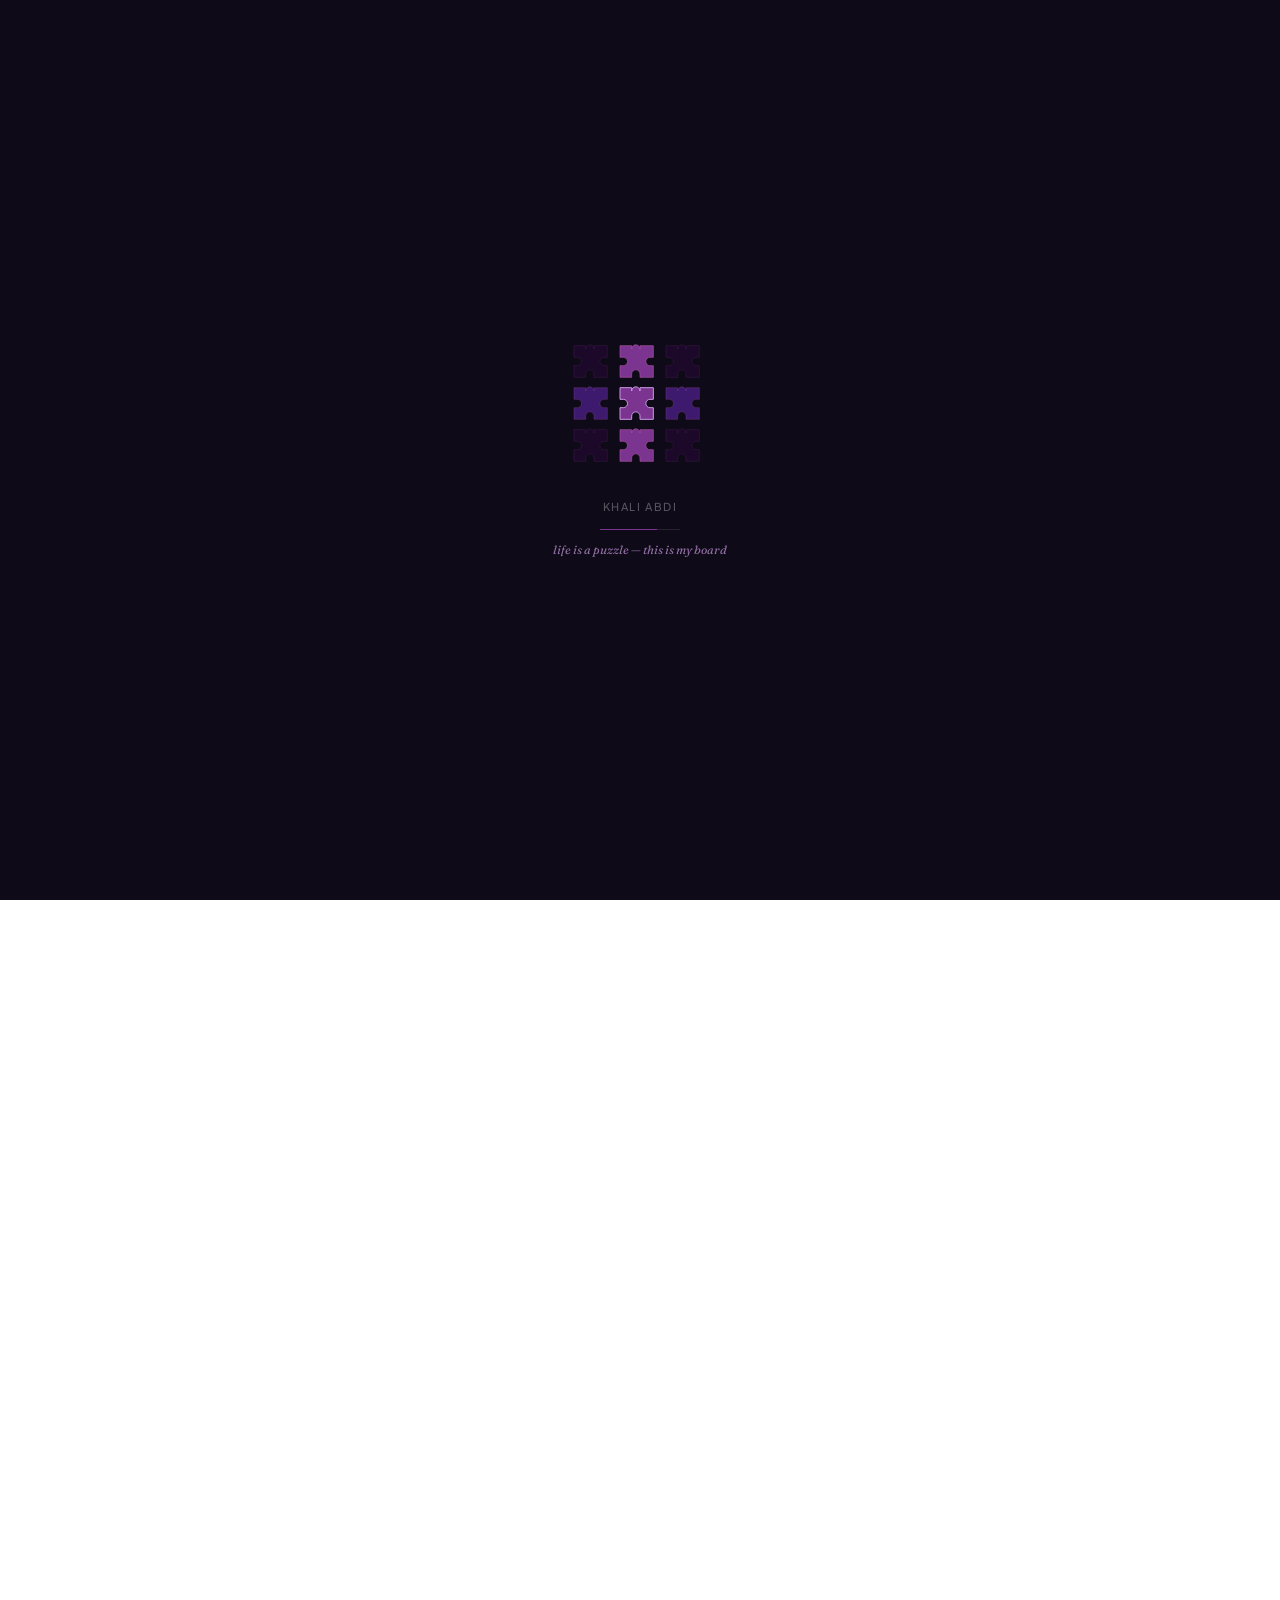
<file: case-studies/syde-548.html>
<!DOCTYPE html>
<html lang="en">
<head>
  <meta charset="UTF-8" />
  <meta name="viewport" content="width=device-width, initial-scale=1.0" />
  <title>Redesigning Course Selection for Cognitive Load — Khali Abdi</title>
  <meta name="description" content="A user research portfolio on cognitive load and accessibility in academic course selection systems." />
  <link rel="preconnect" href="https://fonts.googleapis.com" />
  <link rel="preconnect" href="https://fonts.gstatic.com" crossorigin />
  <link rel="stylesheet" href="../css/style.css" />
</head>
<body>

  <div id="loader">
    <div id="loader-pieces">
      <div class="lp" style="animation-delay:0.0s"><svg viewBox="0 0 52 48" fill="none"><path d="M2 2h14v4a5 5 0 0 1 10 0V2h16v14h-4a5 5 0 0 0 0 10h4v14H26v-4a5 5 0 0 0-10 0v4H2V26h4a5 5 0 0 0 0-10H2Z" fill="#1C0828" stroke="rgba(123,52,144,0.3)" stroke-width="0.8"/></svg></div>
      <div class="lp" style="animation-delay:0.1s"><svg viewBox="0 0 52 48" fill="none"><path d="M2 2h14v4a5 5 0 0 1 10 0V2h16v14h-4a5 5 0 0 0 0 10h4v14H26v-4a5 5 0 0 0-10 0v4H2V26h4a5 5 0 0 0 0-10H2Z" fill="#7B3490" stroke="#A855A0" stroke-width="0.8"/></svg></div>
      <div class="lp" style="animation-delay:0.2s"><svg viewBox="0 0 52 48" fill="none"><path d="M2 2h14v4a5 5 0 0 1 10 0V2h16v14h-4a5 5 0 0 0 0 10h4v14H26v-4a5 5 0 0 0-10 0v4H2V26h4a5 5 0 0 0 0-10H2Z" fill="#1C0828" stroke="rgba(123,52,144,0.3)" stroke-width="0.8"/></svg></div>
      <div class="lp" style="animation-delay:0.3s"><svg viewBox="0 0 52 48" fill="none"><path d="M2 2h14v4a5 5 0 0 1 10 0V2h16v14h-4a5 5 0 0 0 0 10h4v14H26v-4a5 5 0 0 0-10 0v4H2V26h4a5 5 0 0 0 0-10H2Z" fill="#3D1A6E" stroke="rgba(168,85,160,0.4)" stroke-width="0.8"/></svg></div>
      <div class="lp" style="animation-delay:0.4s"><svg viewBox="0 0 52 48" fill="none"><path d="M2 2h14v4a5 5 0 0 1 10 0V2h16v14h-4a5 5 0 0 0 0 10h4v14H26v-4a5 5 0 0 0-10 0v4H2V26h4a5 5 0 0 0 0-10H2Z" fill="#7B3490" stroke="#C89AE0" stroke-width="1.2"/></svg></div>
      <div class="lp" style="animation-delay:0.5s"><svg viewBox="0 0 52 48" fill="none"><path d="M2 2h14v4a5 5 0 0 1 10 0V2h16v14h-4a5 5 0 0 0 0 10h4v14H26v-4a5 5 0 0 0-10 0v4H2V26h4a5 5 0 0 0 0-10H2Z" fill="#3D1A6E" stroke="rgba(168,85,160,0.4)" stroke-width="0.8"/></svg></div>
      <div class="lp" style="animation-delay:0.6s"><svg viewBox="0 0 52 48" fill="none"><path d="M2 2h14v4a5 5 0 0 1 10 0V2h16v14h-4a5 5 0 0 0 0 10h4v14H26v-4a5 5 0 0 0-10 0v4H2V26h4a5 5 0 0 0 0-10H2Z" fill="#1C0828" stroke="rgba(123,52,144,0.3)" stroke-width="0.8"/></svg></div>
      <div class="lp" style="animation-delay:0.7s"><svg viewBox="0 0 52 48" fill="none"><path d="M2 2h14v4a5 5 0 0 1 10 0V2h16v14h-4a5 5 0 0 0 0 10h4v14H26v-4a5 5 0 0 0-10 0v4H2V26h4a5 5 0 0 0 0-10H2Z" fill="#7B3490" stroke="#A855A0" stroke-width="0.8"/></svg></div>
      <div class="lp" style="animation-delay:0.8s"><svg viewBox="0 0 52 48" fill="none"><path d="M2 2h14v4a5 5 0 0 1 10 0V2h16v14h-4a5 5 0 0 0 0 10h4v14H26v-4a5 5 0 0 0-10 0v4H2V26h4a5 5 0 0 0 0-10H2Z" fill="#1C0828" stroke="rgba(123,52,144,0.3)" stroke-width="0.8"/></svg></div>
    </div>
    <div id="loader-name">Khali Abdi</div>
    <div id="loader-bar-wrap"><div id="loader-bar"></div></div>
    <div id="loader-tagline">life is a puzzle — this is my board</div>
  </div>

  <div id="page-body">

    <header id="nav">
      <a href="../index.html" id="nav-name">Khali Abdi</a>
      <button id="nav-toggle" aria-label="Toggle menu" aria-expanded="false">Menu</button>
      <nav id="nav-links" aria-label="Main navigation">
        <a href="../index.html#work" class="nav-link">Work</a>
        <a href="../index.html#resume" class="nav-link">Resume</a>
        <a href="../index.html#contact" class="nav-link">Contact</a>
      </nav>
    </header>

    <section id="cs-hero" aria-label="Case study introduction">
      <a href="../index.html#work" class="cs-back">← Back to work</a>
      <p class="cs-eyebrow">User Research Portfolio · SYDE 548, University of Waterloo</p>
      <h1 class="cs-title">Inclusive Persona Development: Designing for Cognitive Load and Accessibility in Academic Systems</h1>
      <p class="cs-lead">
        Engineering course selection at UWaterloo forces third- and fourth-year students through an
        unfiltered catalog, disconnected tools, and confusing feedback — with real cognitive and emotional
        cost. This portfolio uses course selection as the vehicle to practice a full user research toolkit,
        centered on cognitive load and accessibility for neurodivergent and international students.
      </p>

      <div class="cs-meta-row">
        <div class="cs-meta-item">
          <div class="cs-meta-k">Methods</div>
          <div class="cs-meta-v">Qualitative research,  Journey mapping, Heuristic evaluation</div>
        </div>
        <div class="cs-meta-item">
          <div class="cs-meta-k">Domain</div>
          <div class="cs-meta-v">Higher education, accessibility</div>
        </div>
        <div class="cs-meta-item">
          <div class="cs-meta-k">Type</div>
          <div class="cs-meta-v">Academic, independent</div>
        </div>
        <div class="cs-meta-item">
          <div class="cs-meta-k">Year</div>
          <div class="cs-meta-v">2025</div>
        </div>
      </div>
    </section>

    <div id="cs-body">

      <div class="cs-section">
        <p class="cs-section-k">The problem</p>
        <h2 class="cs-section-h">Students aren't given the tools to personalize their own degree.</h2>
        <p class="cs-section-p">
          UWaterloo engineering students can't personalize their schedules until upper years, when they
          finally choose technical and complementary studies electives. They're met with a long, unfiltered
          course catalog, many of which they're not eligible for or that won't count toward their degree.
          Specializations add another layer of complexity, and existing tools don't surface certificates,
          options, or minors that could enhance a degree. Finding courses students are passionate about,
          can take, and that count toward graduation has proven tiresome and error-prone.
        </p>
        <p class="cs-callout">
          Redesign course selection so students can efficiently choose electives while tracking degree
          requirements and surfacing opportunities to enhance their degree.
        </p>
      </div>

      <div class="cs-section">
        <p class="cs-section-k">Goals</p>
        <h2 class="cs-section-h">Effective, efficient, and confidence-building — before, during, and after selection</h2>
        <p class="cs-section-p">
          I split the experience into three moments, each with its own goal: students feel <em>empowered</em>
          preparing for selection, stay <em>motivated</em> to complete it on time, and <em>trust</em> that
          their choices fulfill their degree requirements once submitted. Usability goals followed the same
          structure: effective to use (≥80% of selected courses meet requirements), efficient to use
          (≤15 minutes to finalize a term), and satisfying to use (≥8/10 on a Likert scale).
        </p>
      </div>

      <div class="cs-section">
        <p class="cs-section-k">Persona</p>
        <h2 class="cs-section-h">Designing around Jordan, not the average student</h2>
        <p class="cs-section-p">
          To keep the redesign honest to real constraints, I built a proto-persona with a specific
          accessibility and diversity lens rather than a composite "typical" student.
        </p>
        <div class="cs-personas">
          <div class="cs-persona-card">
            <p class="cs-persona-name">Jordan Baker</p>
            <p class="cs-persona-role">22, Third-Year Mechanical Engineering, International Student</p>
            <ul class="cs-persona-list">
              <li>Diagnosed with ADHD; experiences decision fatigue filtering courses without guidance</li>
              <li>Relies on Notion and Excel to track degree progress because Quest can't</li>
              <li>Anxious about mistakes that could delay graduation</li>
              <li>Wants a consolidated tool with filters based on interest, availability, and remaining requirements</li>
            </ul>
          </div>
        </div>
      </div>

      <div class="cs-section">
        <p class="cs-section-k">Research methods</p>
        <h2 class="cs-section-h">Love letters, journey maps, and AI-assisted thematic analysis</h2>
        <p class="cs-section-p">
          Three participants, two fourth-year Chemical Engineering students and one proxy playing the
          Jordan persona, each wrote a Love Letter and a Break-Up Letter to the course selection experience,
          then walked through a pre-defined journey map scoring each step on a Likely-to-Recommend scale.
          The letters and comments were transcribed and run through an inductive thematic analysis, first
          with ChatGPT-4.0 as a starting pass and then refined manually against what I'd observed firsthand
          in the sessions.
        </p>
        <p class="cs-section-p">
          The lowest-scoring points in the journey were checking degree requirements and confirming
          eligibility. Participants consistently said a visit to their academic advisor was needed to
          feel confident, even after using every tool available to them.
        </p>
      </div>

      <div class="cs-section">
        <p class="cs-section-k">Findings</p>
        <h2 class="cs-section-h">Five themes, three of them pain</h2>
        <table class="cs-theme-table">
          <tr><th>Theme</th><th>Frequency</th><th>What it captures</th></tr>
          <tr><td>Fragmented information ecosystem</td><td>17</td><td>Frustration at needing Quest, UW Flow, the Schedule of Classes, and degree checklists all at once</td></tr>
          <tr><td>System feedback &amp; clarity gaps</td><td>7</td><td>No clear feedback until submission — "what does that even mean, I don't meet the prerequisites?"</td></tr>
          <tr><td>Poor visual &amp; UX design</td><td>5</td><td>Outdated, unintuitive layouts across every tool in the process</td></tr>
          <tr><td>Search &amp; filter functionality</td><td>5</td><td>A rare bright spot — students liked alphabetized course lists</td></tr>
          <tr><td>Communication &amp; planning support</td><td>4</td><td>Email reminders were the one thing keeping students accountable</td></tr>
        </table>
        <p class="cs-section-p" style="margin-top:20px">
          A follow-up literature review and a modified fly-on-the-wall pass through the UWaterloo subreddit
          confirmed the pattern: students consistently improvise spreadsheets and third-party trackers
          because no single tool consolidates degree progress, and academic jargon compounds the problem
          for international students navigating an unfamiliar system.
        </p>
      </div>

      <div class="cs-section">
        <p class="cs-section-k">Heuristic evaluation</p>
        <h2 class="cs-section-h">Two critical failures, hiding in plain sight</h2>
        <p class="cs-section-p">
          Evaluating five tools in the process against Norman's design principles surfaced two critical
          failures: the Academic Calendar gives no guidance preventing students from planning against an
          outdated year's requirements, and the course cart doesn't surface prerequisite or scheduling
          conflicts until the moment of submission, by which point a student may need to restart the
          entire selection process.
        </p>
      </div>

      <div class="cs-section">
        <p class="cs-section-k">Reflection</p>
        <h2 class="cs-section-h">Debiasing my own assumptions was the hardest part</h2>
        <p class="cs-section-p">
          Narrowing scope to third- and fourth-year engineering students was a deliberate trade-off. It was broad enough to matter, specific enough to design for honestly. The proto-persona and persona brief exercises pushed me to catch my own bias in real time: my first instinct was to build accessibility considerations I was already familiar with, rather than sit with edge cases I hadn’t personally experienced. GenAI was useful for a fast first pass on thematic analysis, but it flattened UWaterloo-specific context until I fed it my own material. It was a reminder that tools built for general users need a human closing the loop on specificity.
        </p>
      </div>

    </div>

    <footer id="contact" aria-label="Contact">
      <div class="contact-inner">
        <h2 class="contact-heading">Open to human factors research and engineering roles.</h2>
        <div class="contact-links">
          <a href="mailto:khali@khaliabdi.com" class="contact-link">khali@khaliabdi.com</a>
          <a href="https://www.linkedin.com/in/khali-abdi/" class="contact-link" target="_blank" rel="noopener">LinkedIn</a>
          <a href="../assets/khadija-abdi-resume.pdf" class="contact-link" target="_blank">Resume</a>
        </div>
        <p class="contact-sub">Cornell MS Human-Environment Relations, Fall 2026.</p>
      </div>
    </footer>

  </div><!-- /#page-body -->

  <script src="../js/main.js"></script>
</body>
</html>
</file>
<file: css/style.css>
/* ============================================================
   KHALI ABDI — PORTFOLIO
   style.css
   ============================================================ */

@import url('https://fonts.googleapis.com/css2?family=Fraunces:opsz,wght@9..144,400;9..144,500;9..144,600&family=Plus+Jakarta+Sans:wght@400;500;600&display=swap');

:root {
  --white:      #FFFFFF;
  --bg-soft:    #FAFAFA;
  --ink:        #161116;
  --ink-muted:  #5A5560;
  --ink-faint:  #948E9C;
  --plum:       #7B3490;
  --line:       #E8E2ED;

  --serif: 'Fraunces', Georgia, serif;
  --sans:  'Plus Jakarta Sans', system-ui, sans-serif;

  --ease: cubic-bezier(0.22, 1, 0.36, 1);
}

*, *::before, *::after {
  box-sizing: border-box;
  margin: 0;
  padding: 0;
}

html {
  scroll-behavior: smooth;
}

body {
  font-family: var(--sans);
  background: var(--white);
  color: var(--ink);
  -webkit-font-smoothing: antialiased;
}

a {
  text-decoration: none;
  color: inherit;
}

:focus-visible {
  outline: 2px solid var(--plum);
  outline-offset: 3px;
}

/* ── NAV ─────────────────────────────────────────────────── */
#nav {
  display: flex;
  align-items: center;
  justify-content: space-between;
  max-width: 900px;
  margin: 0 auto;
  padding: 32px 32px 0;
}

#nav-name {
  font-family: var(--serif);
  font-size: 17px;
  font-weight: 500;
  color: var(--ink);
}

#nav-links {
  display: flex;
  gap: 28px;
}

#nav-toggle {
  display: none;
  background: none;
  border: none;
  font-family: var(--sans);
  font-size: 13px;
  color: var(--ink);
  cursor: pointer;
}

.nav-link {
  font-size: 13px;
  color: var(--ink-muted);
  padding-bottom: 3px;
  border-bottom: 1px solid transparent;
  transition: color 0.15s, border-color 0.15s;
}

.nav-link:hover,
.nav-link.active {
  color: var(--ink);
  border-color: var(--plum);
}

/* ── HERO ────────────────────────────────────────────────── */
#hero {
  max-width: 1000px;
  margin: 0 auto;
  padding: 96px 32px 88px;
}

#hero-grid {
  display: grid;
  grid-template-columns: 1.3fr 0.9fr;
  gap: 48px;
  align-items: center;
}

#hero-headshot {
  aspect-ratio: 4 / 5;
  border-radius: 6px;
  overflow: hidden;
  background: var(--bg-soft);
  border: 1px solid var(--line);
}

#hero-headshot img {
  width: 100%;
  height: 100%;
  object-fit: cover;
  display: block;
}

@media (max-width: 780px) {
  #hero-grid {
    grid-template-columns: 1fr;
  }
  #hero-headshot {
    max-width: 260px;
    order: -1;
  }
}

#hero-title {
  font-family: var(--serif);
  font-weight: 500;
  font-size: clamp(34px, 5vw, 52px);
  line-height: 1.18;
  letter-spacing: -0.01em;
  max-width: 620px;
  margin-bottom: 28px;
}

.hero-bio {
  font-size: 16px;
  line-height: 1.75;
  color: var(--ink-muted);
  max-width: 560px;
  margin-bottom: 20px;
}

.hero-bio:last-of-type {
  margin-bottom: 32px;
}

#hero-btns {
  display: flex;
  gap: 24px;
  align-items: center;
}

.btn-primary {
  display: inline-flex;
  align-items: center;
  font-size: 14px;
  font-weight: 500;
  color: var(--white);
  background: var(--plum);
  padding: 11px 22px;
  border-radius: 3px;
  transition: background 0.15s;
}

.btn-primary:hover {
  background: #632875;
}

.link-quiet {
  font-size: 14px;
  color: var(--ink-muted);
  border-bottom: 1px solid var(--line);
  padding-bottom: 2px;
  transition: color 0.15s, border-color 0.15s;
}

.link-quiet:hover {
  color: var(--plum);
  border-color: var(--plum);
}

.btn-outline {
  display: inline-flex;
  align-items: center;
  gap: 8px;
  font-size: 13px;
  font-weight: 500;
  color: var(--plum);
  border: 1px solid var(--plum);
  padding: 9px 18px;
  border-radius: 3px;
  transition: background 0.15s, color 0.15s;
}

.btn-outline:hover {
  background: var(--plum);
  color: var(--white);
}

/* ── WORK ────────────────────────────────────────────────── */
#work {
  max-width: 900px;
  margin: 0 auto;
  padding: 0 32px 96px;
}

.work-heading {
  font-family: var(--serif);
  font-size: 22px;
  font-weight: 500;
  color: var(--ink);
  margin-bottom: 8px;
}

.work-intro {
  font-size: 14px;
  color: var(--ink-muted);
  max-width: 480px;
  margin-bottom: 40px;
  line-height: 1.6;
}

.proj-list {
  display: flex;
  flex-direction: column;
  border-top: 1px solid var(--line);
}

.proj-row {
  display: block;
  padding: 32px 0;
  border-bottom: 1px solid var(--line);
  transition: background 0.15s;
}

.proj-row:hover .proj-title {
  color: var(--plum);
}

.proj-role {
  font-size: 12px;
  color: var(--ink-faint);
  margin-bottom: 6px;
}

.proj-title {
  font-family: var(--serif);
  font-size: 21px;
  font-weight: 500;
  color: var(--ink);
  line-height: 1.3;
  margin-bottom: 10px;
  transition: color 0.15s;
  max-width: 620px;
}

.proj-sub {
  font-size: 14px;
  color: var(--ink-muted);
  line-height: 1.7;
  max-width: 600px;
  margin-bottom: 14px;
}

.proj-tags {
  display: flex;
  gap: 8px;
  flex-wrap: wrap;
}

.tag {
  font-size: 11.5px;
  padding: 3px 10px;
  border-radius: 20px;
  border: 1px solid var(--line);
  color: var(--ink-muted);
}

/* ── RESUME ──────────────────────────────────────────────── */
#resume {
  max-width: 900px;
  margin: 0 auto;
  padding: 0 32px 96px;
}

.resume-head {
  display: flex;
  align-items: baseline;
  justify-content: space-between;
  flex-wrap: wrap;
  gap: 16px;
  border-top: 1px solid var(--line);
  padding-top: 32px;
  margin-bottom: 40px;
}

.resume-block {
  margin-bottom: 40px;
}

.resume-block-label {
  font-size: 12px;
  font-weight: 600;
  letter-spacing: 0.06em;
  text-transform: uppercase;
  color: var(--plum);
  margin-bottom: 20px;
}

.resume-entry {
  padding-bottom: 22px;
  margin-bottom: 22px;
  border-bottom: 1px solid var(--line);
}

.resume-entry:last-child {
  border-bottom: none;
  margin-bottom: 0;
  padding-bottom: 0;
}

.resume-row {
  display: flex;
  justify-content: space-between;
  align-items: baseline;
  flex-wrap: wrap;
  gap: 6px 16px;
  margin-bottom: 4px;
}

.resume-role {
  font-family: var(--serif);
  font-size: 16.5px;
  font-weight: 500;
  color: var(--ink);
}

.resume-org {
  font-size: 13.5px;
  color: var(--ink-muted);
}

.resume-dates {
  font-size: 12.5px;
  color: var(--ink-faint);
  white-space: nowrap;
}

.resume-bullets {
  list-style: none;
  margin-top: 10px;
}

.resume-bullets li {
  font-size: 13.5px;
  line-height: 1.65;
  color: var(--ink-muted);
  padding-left: 14px;
  position: relative;
  margin-bottom: 6px;
}

.resume-bullets li::before {
  content: '–';
  position: absolute;
  left: 0;
  color: var(--ink-faint);
}

/* ── CASE STUDY ──────────────────────────────────────────── */
#cs-hero {
  max-width: 760px;
  margin: 0 auto;
  padding: 72px 32px 48px;
}

.cs-back {
  display: inline-block;
  font-size: 13px;
  color: var(--ink-muted);
  margin-bottom: 32px;
  border-bottom: 1px solid var(--line);
  padding-bottom: 2px;
  transition: color 0.15s, border-color 0.15s;
}

.cs-back:hover {
  color: var(--plum);
  border-color: var(--plum);
}

.cs-eyebrow {
  font-size: 13px;
  color: var(--ink-faint);
  margin-bottom: 14px;
}

.cs-title {
  font-family: var(--serif);
  font-weight: 500;
  font-size: clamp(28px, 4.5vw, 42px);
  line-height: 1.2;
  letter-spacing: -0.01em;
  margin-bottom: 20px;
}

.cs-lead {
  font-size: 16px;
  line-height: 1.75;
  color: var(--ink-muted);
  max-width: 600px;
  margin-bottom: 36px;
}

.cs-meta-row {
  display: grid;
  grid-template-columns: repeat(auto-fit, minmax(140px, 1fr));
  gap: 20px;
  border-top: 1px solid var(--line);
  border-bottom: 1px solid var(--line);
  padding: 20px 0;
}

.cs-meta-k {
  font-size: 11px;
  color: var(--ink-faint);
  text-transform: uppercase;
  letter-spacing: 0.06em;
  margin-bottom: 6px;
}

.cs-meta-v {
  font-size: 13.5px;
  color: var(--ink);
}

#cs-body {
  max-width: 760px;
  margin: 0 auto;
  padding: 0 32px 96px;
}

.cs-section {
  padding: 40px 0;
  border-bottom: 1px solid var(--line);
}

.cs-section:last-child {
  border-bottom: none;
}

.cs-section-k {
  font-size: 12px;
  font-weight: 600;
  letter-spacing: 0.06em;
  text-transform: uppercase;
  color: var(--plum);
  margin-bottom: 12px;
}

.cs-section-h {
  font-family: var(--serif);
  font-size: 20px;
  font-weight: 500;
  color: var(--ink);
  margin-bottom: 14px;
  max-width: 560px;
}

.cs-section-p {
  font-size: 14.5px;
  line-height: 1.8;
  color: var(--ink-muted);
  max-width: 600px;
  margin-bottom: 14px;
}

.cs-callout {
  font-family: var(--serif);
  font-style: italic;
  font-size: 15px;
  color: var(--plum);
  max-width: 560px;
  line-height: 1.6;
  margin-top: 8px;
}

.cs-personas {
  display: grid;
  grid-template-columns: repeat(auto-fit, minmax(220px, 1fr));
  gap: 20px;
  margin-top: 16px;
}

.cs-persona-card {
  border: 1px solid var(--line);
  border-radius: 4px;
  padding: 20px;
}

.cs-persona-name {
  font-family: var(--serif);
  font-size: 15px;
  font-weight: 500;
  color: var(--ink);
  margin-bottom: 4px;
}

.cs-persona-role {
  font-size: 12px;
  color: var(--ink-faint);
  margin-bottom: 10px;
}

.cs-persona-list {
  list-style: none;
}

.cs-persona-list li {
  font-size: 13px;
  line-height: 1.6;
  color: var(--ink-muted);
  padding-left: 12px;
  position: relative;
  margin-bottom: 5px;
}

.cs-persona-list li::before {
  content: '–';
  position: absolute;
  left: 0;
  color: var(--ink-faint);
}

.cs-theme-table {
  width: 100%;
  border-collapse: collapse;
  margin-top: 12px;
  font-size: 13px;
}

.cs-theme-table th {
  text-align: left;
  font-size: 11px;
  text-transform: uppercase;
  letter-spacing: 0.05em;
  color: var(--ink-faint);
  padding: 8px 12px 8px 0;
  border-bottom: 1px solid var(--line);
}

.cs-theme-table td {
  padding: 10px 12px 10px 0;
  border-bottom: 1px solid var(--line);
  color: var(--ink-muted);
  vertical-align: top;
}

.cs-theme-table td:first-child {
  color: var(--ink);
  font-weight: 500;
  white-space: nowrap;
}

.cs-gallery {
  display: grid;
  grid-template-columns: repeat(auto-fit, minmax(200px, 1fr));
  gap: 16px;
  margin-top: 16px;
}

.cs-section-split {
  display: grid;
  grid-template-columns: 1.3fr 1fr;
  gap: 32px;
  align-items: center;
}

.cs-split-photo {
  aspect-ratio: 4 / 3;
}

@media (max-width: 640px) {
  .cs-section-split {
    grid-template-columns: 1fr;
  }
}

.cs-photo {
  aspect-ratio: 4 / 3;
  border-radius: 4px;
  overflow: hidden;
  background: var(--bg-soft);
  border: 1px solid var(--line);
}

.cs-photo img {
  width: 100%;
  height: 100%;
  object-fit: cover;
  display: block;
}

.cs-downloads {
  display: flex;
  gap: 14px;
  flex-wrap: wrap;
  margin-top: 16px;
}

.cs-mockups {
  display: flex;
  align-items: flex-end;
  gap: 32px;
  flex-wrap: wrap;
  margin-top: 20px;
}

.device-laptop {
  width: 340px;
  max-width: 100%;
}

.device-laptop .screen {
  aspect-ratio: 16 / 10;
  background: var(--bg-soft);
  border: 6px solid #2A2530;
  border-bottom: none;
  border-radius: 8px 8px 0 0;
  overflow: hidden;
}

.device-laptop .base {
  height: 10px;
  background: #3A3440;
  border-radius: 0 0 6px 6px;
}

.device-phone {
  width: 150px;
  max-width: 40%;
}

.device-phone .screen {
  aspect-ratio: 9 / 19.5;
  background: var(--bg-soft);
  border: 6px solid #2A2530;
  border-radius: 22px;
  overflow: hidden;
}

.device-laptop .screen img,
.device-phone .screen img {
  width: 100%;
  height: 100%;
  object-fit: cover;
  display: block;
}

@media (max-width: 640px) {
  #cs-hero {
    padding: 56px 20px 40px;
  }
  #cs-body {
    padding: 0 20px 64px;
  }
}

/* ── BEYOND WORK (photo strip) ──────────────────────────── */
#life {
  max-width: 900px;
  margin: 0 auto;
  padding: 0 32px 96px;
}

#life-strip {
  display: flex;
  gap: 14px;
  overflow-x: auto;
  scroll-snap-type: x mandatory;
  margin-top: 24px;
  padding-bottom: 4px;
}

.life-photo {
  flex: 0 0 auto;
  width: 220px;
  aspect-ratio: 3 / 4;
  border-radius: 4px;
  overflow: hidden;
  background: var(--bg-soft);
  border: 1px solid var(--line);
  scroll-snap-align: start;
}

.life-photo img {
  width: 100%;
  height: 100%;
  object-fit: cover;
  display: block;
}

@media (max-width: 640px) {
  #life {
    padding: 0 20px 64px;
  }
  .life-photo {
    width: 160px;
  }
}

/* ── CONTACT ─────────────────────────────────────────────── */
#contact {
  border-top: 1px solid var(--line);
  background: var(--bg-soft);
}

.contact-inner {
  max-width: 900px;
  margin: 0 auto;
  padding: 72px 32px;
}

.contact-heading {
  font-family: var(--serif);
  font-size: clamp(24px, 3.5vw, 34px);
  font-weight: 500;
  color: var(--ink);
  line-height: 1.3;
  max-width: 520px;
  margin-bottom: 28px;
}

.contact-links {
  display: flex;
  gap: 24px;
  flex-wrap: wrap;
  margin-bottom: 24px;
}

.contact-link {
  font-size: 14px;
  font-weight: 500;
  color: var(--plum);
  border-bottom: 1px solid var(--line);
  padding-bottom: 2px;
  transition: border-color 0.15s;
}

.contact-link:hover {
  border-color: var(--plum);
}

.contact-sub {
  font-size: 13px;
  color: var(--ink-muted);
  line-height: 1.7;
}

/* ── RESPONSIVE ──────────────────────────────────────────── */
@media (max-width: 640px) {
  #nav {
    padding: 24px 20px 0;
  }

  #nav-toggle {
    display: block;
  }

  #nav-links {
    display: none;
    position: absolute;
    top: 60px;
    right: 20px;
    background: var(--white);
    border: 1px solid var(--line);
    border-radius: 4px;
    padding: 12px 20px;
    flex-direction: column;
    gap: 14px;
    z-index: 10;
  }

  #nav-links.open {
    display: flex;
  }

  #hero {
    padding: 64px 20px 64px;
  }

  #work {
    padding: 0 20px 64px;
  }

  .contact-inner {
    padding: 56px 20px;
  }

  .contact-links {
    flex-direction: column;
    gap: 14px;
  }
}

@media (prefers-reduced-motion: reduce) {
  *, *::before, *::after {
    transition-duration: 0.01ms !important;
  }
}

/* ============================================================
   LOADER (simple static puzzle grid — matches the v2 intro)
   ============================================================ */
#loader {
  position: fixed;
  inset: 0;
  z-index: 200;
  background: #0F0A18;
  display: flex;
  flex-direction: column;
  align-items: center;
  justify-content: center;
  transition: opacity 0.8s ease;
}

#loader-pieces {
  display: grid;
  grid-template-columns: repeat(3, 44px);
  grid-template-rows: repeat(3, 40px);
  gap: 2px;
  margin-bottom: 32px;
}

.lp {
  border-radius: 3px;
  opacity: 0;
  animation: pieceIn 0.4s ease forwards;
}

.lp svg {
  width: 100%;
  height: 100%;
  display: block;
}

@keyframes pieceIn {
  from { opacity: 0; transform: scale(0.7); }
  to   { opacity: 1; transform: scale(1); }
}

#loader-name {
  font-family: var(--sans);
  font-size: 11px;
  font-weight: 500;
  letter-spacing: 0.14em;
  text-transform: uppercase;
  color: rgba(255, 255, 255, 0.3);
  margin-bottom: 16px;
}

#loader-bar-wrap {
  width: 80px;
  height: 1px;
  background: rgba(255, 255, 255, 0.1);
  margin-bottom: 12px;
}

#loader-bar {
  height: 1px;
  width: 0%;
  background: var(--plum);
  transition: width 0.08s linear;
}

#loader-tagline {
  font-family: var(--serif);
  font-style: italic;
  font-size: 12px;
  color: rgba(200, 154, 224, 0.7);
  opacity: 0;
  transition: opacity 0.5s ease;
}

#page-body {
  opacity: 0;
  pointer-events: none;
  transition: opacity 0.6s ease;
}

#page-body.visible {
  opacity: 1;
  pointer-events: all;
}
</file>
